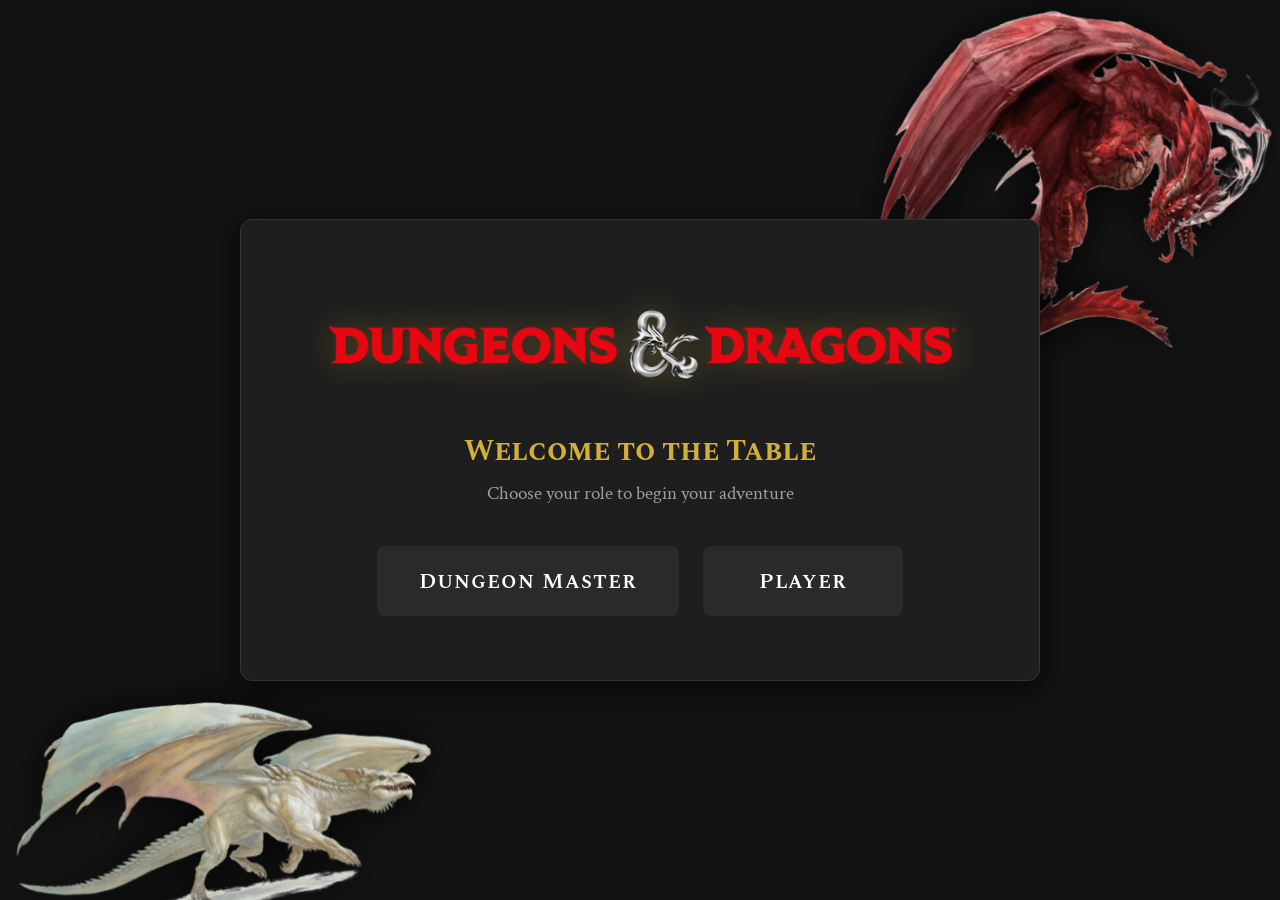
<file: index.html>
<!doctype html>
<html lang="en">
  <head>
    <meta charset="UTF-8" />
    <meta name="viewport" content="width=device-width, initial-scale=1.0" />
    <title>Dungeons and Dragons Virtual Tabletop</title>
    <link rel="stylesheet" href="styles.css" />
  </head>
  <body>
    <img src="images/dnd-red-dragon.png" class="dragon-bg top-right" alt="" />
    <img
      src="images/dnd-white-dragon.png"
      class="dragon-bg bottom-left"
      alt=""
    />

    <main class="home-page">
      <h1 class="logo-container">
        <img
          src="images/dnd-logo.png"
          alt="Dungeons and Dragons"
          class="main-logo"
        />
      </h1>
      <h2>Welcome to the Table</h2>
      <p>Choose your role to begin your adventure</p>

      <div class="role-selection">
        <button id="btn-dm" class="role-btn">Dungeon Master</button>
        <button id="btn-player" class="role-btn">Player</button>
      </div>
    </main>

    <script src="./main.js"></script>
  </body>
</html>
</file>
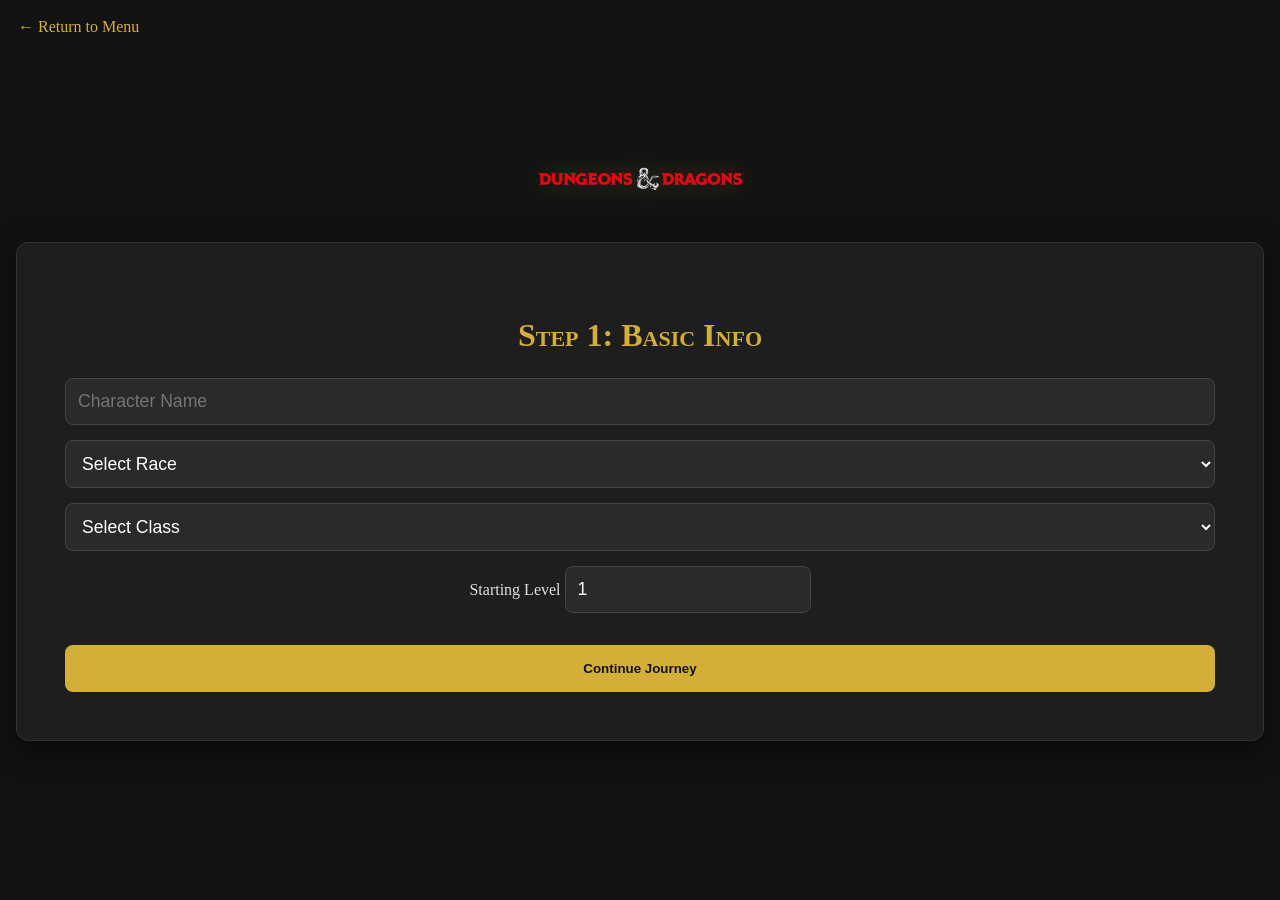
<file: player/player-creator.html>
<!doctype html>
<html lang="en">
  <head>
    <meta charset="UTF-8" />
    <title>D&D Runner - Create Character</title>
    <meta name="viewport" content="width=device-width, initial-scale=1.0" />
    <link rel="stylesheet" href="style.css" />
  </head>
  <body>
    <a href="../index.html" class="back-link">← Return to Menu</a>

    <header class="player-header">
      <img src="../images/dnd-logo.png" alt="D&D Logo" class="mini-logo" />
    </header>

    <main class="content-card">
      <!-- STEP 1 -->
      <section id="step1" class="step">
        <h1>Step 1: Basic Info</h1>
        <div class="input-group">
          <input type="text" id="name" placeholder="Character Name" required />

          <select id="race" required>
            <option value="" disabled selected>Select Race</option>
            <option>Dwarf</option>
            <option>Elf</option>
            <option>Halfling</option>
            <option>Human</option>
            <option>Dragonborn</option>
            <option>Gnome</option>
            <option>Half-Elf</option>
            <option>Half-Orc</option>
            <option>Tiefling</option>
          </select>

          <select id="charClass" required>
            <option value="" disabled selected>Select Class</option>
            <option>Barbarian</option>
            <option>Bard</option>
            <option>Cleric</option>
            <option>Druid</option>
            <option>Fighter</option>
            <option>Monk</option>
            <option>Paladin</option>
            <option>Ranger</option>
            <option>Rogue</option>
            <option>Sorcerer</option>
            <option>Warlock</option>
            <option>Wizard</option>
          </select>

          <div class="level-box">
            <label>Starting Level</label>
            <input type="number" id="level" value="1" min="1" step="1" />
          </div>
        </div>

        <button type="button" id="toStep2" class="role-btn">
          Continue Journey
        </button>
      </section>

      <!-- STEP 2 -->
      <section id="step2" class="step hidden wide-step">
        <h1>Step 2: Roll Your Attributes</h1>

        <div class="step2-layout">
          <!-- STAT CARDS -->
          <div class="stats-grid">
            <div class="stat-card" data-stat="str">
              <h3>STR</h3>
              <div class="stat-value">--</div>
              <button type="button" class="reroll-btn">Reroll</button>
            </div>

            <div class="stat-card" data-stat="dex">
              <h3>DEX</h3>
              <div class="stat-value">--</div>
              <button type="button" class="reroll-btn">Reroll</button>
            </div>

            <div class="stat-card" data-stat="con">
              <h3>CON</h3>
              <div class="stat-value">--</div>
              <button type="button" class="reroll-btn">Reroll</button>
            </div>

            <div class="stat-card" data-stat="int">
              <h3>INT</h3>
              <div class="stat-value">--</div>
              <button type="button" class="reroll-btn">Reroll</button>
            </div>

            <div class="stat-card" data-stat="wis">
              <h3>WIS</h3>
              <div class="stat-value">--</div>
              <button type="button" class="reroll-btn">Reroll</button>
            </div>

            <div class="stat-card" data-stat="cha">
              <h3>CHA</h3>
              <div class="stat-value">--</div>
              <button type="button" class="reroll-btn">Reroll</button>
            </div>

            <button type="button" id="rollAll" class="role-btn roll-all">
              🎲 Roll All Stats
            </button>
          </div>

          <!-- DICE PANEL -->
          <!-- <div class="dice-panel">
            <div id="dice3d" aria-label="Dice">
              <div class="face front"></div>
              <div class="face back"></div>
              <div class="face right"></div>
              <div class="face left"></div>
              <div class="face top"></div>
              <div class="face bottom"></div>
            </div>
          </div> -->

          <div id="dice3d" class="dice-wrap">
            <div id="d20" class="d20" data-face="1" aria-label="d20">
              <figure class="d20-face" data-num="1"></figure>
              <figure class="d20-face" data-num="2"></figure>
              <figure class="d20-face" data-num="3"></figure>
              <figure class="d20-face" data-num="4"></figure>
              <figure class="d20-face" data-num="5"></figure>
              <figure class="d20-face" data-num="6"></figure>
              <figure class="d20-face" data-num="7"></figure>
              <figure class="d20-face" data-num="8"></figure>
              <figure class="d20-face" data-num="9"></figure>
              <figure class="d20-face" data-num="10"></figure>
              <figure class="d20-face" data-num="11"></figure>
              <figure class="d20-face" data-num="12"></figure>
              <figure class="d20-face" data-num="13"></figure>
              <figure class="d20-face" data-num="14"></figure>
              <figure class="d20-face" data-num="15"></figure>
              <figure class="d20-face" data-num="16"></figure>
              <figure class="d20-face" data-num="17"></figure>
              <figure class="d20-face" data-num="18"></figure>
              <figure class="d20-face" data-num="19"></figure>
              <figure class="d20-face" data-num="20"></figure>
            </div>
          </div>
        </div>

        <div class="button-group">
          <button type="button" id="backTo1" class="role-btn secondary">
            Back
          </button>
          <button type="button" id="toStep3" class="role-btn">Next</button>
        </div>
      </section>

      <!-- STEP 3 -->
      <section id="step3" class="step hidden">
        <h1>Step 3: Vital Stats</h1>

        <div class="input-group">
          <input
            type="number"
            id="maxHp"
            min="1"
            step="1"
            placeholder="Max HP"
          />
          <input
            type="number"
            id="mp"
            min="0"
            step="1"
            placeholder="MP (optional)"
          />
        </div>

        <div class="button-group">
          <button type="button" id="backTo2" class="role-btn secondary">
            Back
          </button>
          <button type="button" id="toStep4" class="role-btn">Next</button>
        </div>
      </section>

      <!-- STEP 4 -->
      <section id="step4" class="step hidden">
        <h1>Step 4: Character Backstory (Optional)</h1>

        <div class="input-group">
          <textarea
            id="backstory"
            rows="8"
            placeholder="Write your character’s backstory... (optional)"
          ></textarea>
        </div>

        <div class="button-group">
          <button type="button" id="backTo3" class="role-btn secondary">
            Back
          </button>
          <button type="button" id="finish" class="role-btn">
            Finish Character
          </button>
        </div>
      </section>

      <!-- FINAL -->
      <section id="final" class="step hidden">
        <h1>Character Created</h1>

        <div class="final-sheet">
          <div class="final-header">
            <div id="characterMeta"></div>
          </div>

          <div id="characterStatsGrid" class="final-stats-grid"></div>
          <div id="backstoryBlock" class="backstory-block hidden"></div>
        </div>

        <button
          type="button"
          class="role-btn secondary"
          onclick="window.location.href = '../index.html'"
        >
          Return to Menu
        </button>
      </section>
    </main>

    <script src="player-logic.js"></script>
  </body>
</html>
</file>
<file: styles.css>
@import url('https://fonts.googleapis.com/css2?family=Almendra+Display&family=Crimson+Text:ital,wght@0,400;0,700;1,400&family=Spectral:wght@500;600&display=swap');

/* Basic reset */
* {
  box-sizing: border-box;
  margin: 0;
  padding: 0;
}

body {
  background-color: #121212;
  font-family: 'Crimson Text', serif;
  color: #e0e0e0;

  display: flex;
  justify-content: center;
  align-items: center;

  min-height: 100vh;
  padding: 20px;

  position: relative;
  overflow: hidden;
}

.home-page {
  text-align: center;
  background: #1e1e1e;

  width: 100%;
  max-width: 800px;
  padding: clamp(2rem, 5vw, 4rem);

  border-radius: 12px;
  box-shadow: 0 8px 32px rgba(0, 0, 0, 0.6);
  border: 1px solid #333;
}

.logo-container {
  margin-bottom: 0.5rem;
  display: flex;
  justify-content: center;
  overflow: hidden;
  height: 280px;
  margin-bottom: 1rem;
}

.main-logo {
  width: 100%;
  max-width: 750px;
  height: 200px;
  object-fit: cover;
  object-position: center;
  filter: drop-shadow(0 0 15px rgba(212, 175, 55, 0.3));
  transition: transform 0.3s ease;
}

h2 {
  font-family: 'Spectral', serif;
  font-variant: small-caps;
  font-size: 1.8rem;
  color: #d4af37;
  margin-top: -150px;
  margin-bottom: 0.5rem;
}

@media (max-width: 480px) {
  .main-logo {
    max-width: 300px;
  }
}

h1 {
  font-family: 'Crimson Text', serif;
  font-size: clamp(2rem, 6vw, 3.5rem);
  color: #d4af37;
  text-transform: uppercase;
  letter-spacing: 2px;
  margin-bottom: 1rem;
  line-height: 1.2;
}

p {
  margin-bottom: 2.5rem;
  color: #a0a0a0;
  font-size: clamp(1rem, 2vw, 1.2rem);
}

.role-selection {
  display: flex;
  gap: 1.5rem;
  justify-content: center;
  flex-wrap: wrap;
}

.role-btn {
  font-family: 'Spectral', serif;
  font-variant: small-caps;
  font-weight: 600;
  letter-spacing: 1px;
  padding: 1rem 2.5rem;
  font-size: 1.4rem;
  cursor: pointer;
  border: none;
  border-radius: 8px;
  transition: all 0.2s ease;
  background-color: #2a2a2a;
  color: white;
  border: 2px solid transparent;
  min-width: 200px;
}

.role-btn:hover {
  transform: translateY(-3px);
  background-color: #3a3a3a;
  border-color: #d4af37;
  box-shadow: 0 4px 12px rgba(212, 175, 55, 0.2);
}

.dm-btn {
  background-color: #5c162e;
}

.dm-btn:hover {
  background-color: #7a1d3d;
  border-color: #ff4d4d;
  box-shadow: 0 4px 12px rgba(255, 77, 77, 0.2);
}

@media (max-width: 480px) {
  .role-selection {
    flex-direction: column;
    align-items: center;
  }

  .role-btn {
    width: 100%;
  }
}

.dragon-bg {
  position: fixed;
  /* Keeps dragons from getting too small or too huge */
  width: clamp(300px, 35vw, 600px);
  height: auto;
  z-index: -1;
  opacity: 1;
  pointer-events: none;
  filter: drop-shadow(0 0 20px rgba(0, 0, 0, 0.8));
  transition: opacity 0.3s ease;
}

.top-right {
  top: -25px;
  right: -30px;
  transform: rotate(-12deg);
}

.bottom-left {
  bottom: -20px;
  left: -10px;
  transform: rotate(-12deg);
}

@media (max-width: 600px) {
  .dragon-bg {
    width: 180px;
    opacity: 0.3;
  }
}
</file>
<file: player/style.css>
/* Import fonts as before... */

body {
  background-color: #121212;
  color: #e0e0e0;
  font-family: 'Crimson Text', serif;
  display: flex;
  flex-direction: column;
  justify-content: center; /* Vertical centering */
  align-items: center; /* Horizontal centering */
  min-height: 100vh;
  margin: 0;
  overflow-x: hidden;
}

.back-link {
  position: fixed;
  top: 18px;
  left: 18px;
  color: #d4af37;
  text-decoration: none;
  font-size: 1rem;
  z-index: 1000;
}

.player-header {
  margin-bottom: 14px;
}

.mini-logo {
  width: 220px;
  height: auto;
  filter: drop-shadow(0 0 12px rgba(212, 175, 55, 0.25));
}

.stats-grid {
  display: flex;
  flex-direction: column;
  gap: 12px;
  margin-bottom: 1.5rem;
}

.stat-row {
  display: grid;
  grid-template-columns: 60px 1fr 90px;
  gap: 10px;
  align-items: center;
}

.roll-btn {
  background: #333;
  border: 1px solid #555;
  color: #fff;
  border-radius: 8px;
  padding: 10px 12px;
  cursor: pointer;
}

.roll-btn:hover {
  filter: brightness(1.1);
}

.button-group {
  display: flex;
  gap: 12px;
}

/* The Main Card - Styling copied from your Homepage .home-page */
.content-card {
  text-align: center;
  background: #1e1e1e;
  width: 90%;
  max-width: 1150px;
  padding: clamp(1.5rem, 5vw, 3rem);
  border-radius: 12px;
  box-shadow: 0 8px 32px rgba(0, 0, 0, 0.6);
  border: 1px solid #333;
  z-index: 10;
}

.hidden {
  display: none !important;
}

/* Typography */
h1 {
  font-family: 'Spectral', serif;
  font-variant: small-caps;
  color: #d4af37;
  font-size: 2rem;
  margin-bottom: 1.5rem;
}

/* Inputs & Form layout */
.input-group {
  display: flex;
  flex-direction: column;
  gap: 15px;
  margin-bottom: 2rem;
}

input,
select {
  background: #2a2a2a;
  border: 1px solid #444;
  color: white;
  padding: 12px;
  border-radius: 8px;
  font-size: 1.1rem;
}

/* Button styling to match the homepage 'role-btn' */
.role-btn {
  background-color: #d4af37;
  color: #121212;
  font-weight: bold;
  padding: 1rem 2rem;
  border: none;
  border-radius: 8px;
  cursor: pointer;
  transition: transform 0.2s;
  width: 100%;
}

.role-btn.secondary {
  background-color: #333;
  color: white;
}

.role-btn:hover {
  transform: translateY(-2px);
  filter: brightness(1.1);
}

#diceOverlay {
  position: fixed;
  top: 0;
  left: 0;
  width: 100%;
  height: 100%;

  display: flex;
  justify-content: center;
  align-items: center;

  perspective: 1200px;

  pointer-events: none;

  opacity: 0;
  visibility: hidden;

  z-index: 999;

  transition: opacity 0.2s ease;
}

#diceOverlay.active {
  opacity: 1;
  visibility: visible;
}

#dice3d {
  width: 90px;
  height: 90px;
  position: relative;
  transform-style: preserve-3d;
}

.face {
  position: absolute;
  width: 90px;
  height: 90px;
  background: white;
  border: 2px solid #222;
  border-radius: 12px;
  backface-visibility: hidden;
}

.front {
  transform: rotateY(0deg) translateZ(45px);
}
.back {
  transform: rotateY(180deg) translateZ(45px);
}
.right {
  transform: rotateY(90deg) translateZ(45px);
}
.left {
  transform: rotateY(-90deg) translateZ(45px);
}
.top {
  transform: rotateX(90deg) translateZ(45px);
}
.bottom {
  transform: rotateX(-90deg) translateZ(45px);
}

@keyframes throwDice {
  0% {
    transform: translateX(500px) translateY(400px) rotateX(0deg) rotateY(0deg);
  }

  40% {
    transform: translateX(100px) translateY(80px) rotateX(540deg)
      rotateY(360deg);
  }

  70% {
    transform: translateX(-20px) translateY(-15px) rotateX(760deg)
      rotateY(620deg);
  }

  85% {
    transform: translateX(10px) translateY(8px) rotateX(840deg) rotateY(700deg);
  }

  100% {
    transform: translateX(0px) translateY(0px) rotateX(900deg) rotateY(760deg);
  }
}

.step2-layout {
  display: grid;
  grid-template-columns: 3fr 2fr;
  gap: 2rem;
  align-items: center;
}

.stats-grid {
  display: grid;
  grid-template-columns: repeat(3, 1fr);
  gap: 1rem;
}

.stat-card {
  background: #2a2a2a;
  border: 1px solid #444;
  border-radius: 16px;
  padding: 1.5rem;
  text-align: center;
  transition: transform 0.2s ease;
}

.stat-card.active {
  transform: scale(1.05);
  border-color: #d4af37;
}

.final-sheet {
  margin: 1rem 0 2rem;
  padding-top: 1rem;
  border-top: 1px solid #333;
}

.final-header {
  margin-bottom: 1.5rem;
}

.final-name {
  margin: 0;
  color: #d4af37;
  font-family: 'Spectral', serif;
  font-variant: small-caps;
  font-size: 2.2rem;
}

.final-subtitle {
  margin-top: 0.25rem;
  color: #a0a0a0;
}

.final-stats-grid {
  display: grid;
  grid-template-columns: repeat(4, 1fr);
  gap: 1rem;
}

.final-card .stat-value {
  font-size: 2.4rem;
}

@media (max-width: 768px) {
  .final-stats-grid {
    grid-template-columns: repeat(2, 1fr);
  }
}

.stat-value {
  font-size: 2rem;
  font-weight: bold;
  color: #d4af37;
  margin: 0.5rem 0;
}

.reroll-btn {
  background: #333;
  border: 1px solid #555;
  color: white;
  padding: 6px 10px;
  border-radius: 6px;
  cursor: pointer;
}

.roll-all {
  grid-column: span 3;
  margin-top: 1rem;
}

.dice-panel {
  display: flex;
  justify-content: center;
  align-items: center;
}

.wide-step {
  width: 100%;
}

.wide-step .content-card,
.wide-step {
  max-width: 1200px;
}

@media (max-width: 768px) {
  body {
    overflow-y: auto;
    justify-content: flex-start;
    padding-top: 60px;
  }

  .content-card {
    width: 95%;
    padding: 1.5rem;
  }

  .step2-layout {
    grid-template-columns: 1fr;
    gap: 2rem;
  }

  .stats-grid {
    grid-template-columns: repeat(2, 1fr);
  }

  .roll-all {
    grid-column: span 2;
  }

  .dice-panel {
    order: -1; /* Move dice above stats */
    margin-bottom: 1rem;
  }

  #dice3d {
    width: 110px;
    height: 110px;
  }

  .face {
    width: 110px;
    height: 110px;
  }

  .front {
    transform: rotateY(0deg) translateZ(55px);
  }
  .back {
    transform: rotateY(180deg) translateZ(55px);
  }
  .right {
    transform: rotateY(90deg) translateZ(55px);
  }
  .left {
    transform: rotateY(-90deg) translateZ(55px);
  }
  .top {
    transform: rotateX(90deg) translateZ(55px);
  }
  .bottom {
    transform: rotateX(-90deg) translateZ(55px);
  }

  .stat-card {
    min-height: 140px;
  }

  .stat-value {
    font-size: 2.2rem;
  }
}

.backstory-block {
  margin-top: 1.5rem;
  padding: 1.25rem;
  border: 1px solid #333;
  border-radius: 12px;
  background: #1a1a1a;
  text-align: left;
}

.backstory-title {
  margin: 0 0 0.75rem;
  color: #d4af37;
  font-family: 'Spectral', serif;
  font-variant: small-caps;
}

.backstory-text {
  margin: 0;
  color: #e0e0e0;
  line-height: 1.6;
  white-space: pre-wrap; /* keeps newlines */
}

/* -------------------- D20 (CSS 3D) -------------------- */
/* We keep #dice3d because your throwDice animation targets it */
#dice3d.dice-wrap {
  width: 200px;
  height: 200px;
  position: relative;
  perspective: 1500px;
  transform-style: preserve-3d;
  display: flex;
  justify-content: center;
  align-items: center;
}

/* D20 sizing/math via CSS vars (ported from SCSS) */
.d20 {
  --container: 200px;
  --faceW: calc(var(--container) * 0.5);
  --faceH: calc(var(--faceW) * 0.86);

  --angle: 53deg;
  --ringAngle: -11deg;
  --sideAngle: 72deg;

  --tz: calc(var(--faceW) * 0.335);
  --ty: calc(var(--faceH) * -0.15);

  --ringZ: calc(var(--faceW) * 0.75);
  --ringY: calc((var(--faceH) * 0.78) + var(--ty));

  --lowerZ: var(--tz);
  --lowerY: calc((var(--faceH) * 0.78) + var(--ringY));

  width: var(--container);
  height: var(--container);

  position: relative;
  transform-style: preserve-3d;
  transition: transform 0.5s ease-out;

  /* default orientation */
  transform: rotateX(calc(-1 * var(--angle)));
}

/* The triangular faces */
.d20-face {
  position: absolute;
  left: 50%;
  top: 0;
  width: 0;
  height: 0;

  margin-left: calc(var(--faceW) * -0.5);

  border-left: calc(var(--faceW) * 0.5) solid transparent;
  border-right: calc(var(--faceW) * 0.5) solid transparent;
  border-bottom: var(--faceH) solid rgba(30, 180, 20, 0.75);

  transform-style: preserve-3d;
  backface-visibility: hidden;
}

.d20-face::before {
  content: attr(data-num);
  position: absolute;
  top: calc(var(--faceH) * 0.25);
  left: calc(var(--faceW) * -1);

  width: calc(var(--faceW) * 2);
  height: var(--faceH);

  text-align: center;
  line-height: calc(var(--faceH) * 0.9);

  font-size: calc(var(--faceH) * 0.5);
  font-weight: 700;
  color: #fff;
  text-shadow: 1px 1px 3px #000;
}

/* ---- place faces (ported from SCSS loops) ---- */
/* 1..5 (top cap) */
.d20-face:nth-child(1) {
  transform: rotateY(calc(-1 * var(--sideAngle) * 0)) translateZ(var(--tz))
    translateY(var(--ty)) rotateX(var(--angle));
}
.d20-face:nth-child(2) {
  transform: rotateY(calc(-1 * var(--sideAngle) * 1)) translateZ(var(--tz))
    translateY(var(--ty)) rotateX(var(--angle));
}
.d20-face:nth-child(3) {
  transform: rotateY(calc(-1 * var(--sideAngle) * 2)) translateZ(var(--tz))
    translateY(var(--ty)) rotateX(var(--angle));
}
.d20-face:nth-child(4) {
  transform: rotateY(calc(-1 * var(--sideAngle) * 3)) translateZ(var(--tz))
    translateY(var(--ty)) rotateX(var(--angle));
}
.d20-face:nth-child(5) {
  transform: rotateY(calc(-1 * var(--sideAngle) * 4)) translateZ(var(--tz))
    translateY(var(--ty)) rotateX(var(--angle));
}

/* 6..10 (upper ring) */
.d20-face:nth-child(6) {
  transform: rotateY(calc(-1 * var(--sideAngle) * -5)) translateZ(var(--ringZ))
    translateY(var(--ringY)) rotateZ(180deg) rotateX(var(--ringAngle));
}
.d20-face:nth-child(7) {
  transform: rotateY(calc(-1 * var(--sideAngle) * -4)) translateZ(var(--ringZ))
    translateY(var(--ringY)) rotateZ(180deg) rotateX(var(--ringAngle));
}
.d20-face:nth-child(8) {
  transform: rotateY(calc(-1 * var(--sideAngle) * -3)) translateZ(var(--ringZ))
    translateY(var(--ringY)) rotateZ(180deg) rotateX(var(--ringAngle));
}
.d20-face:nth-child(9) {
  transform: rotateY(calc(-1 * var(--sideAngle) * -2)) translateZ(var(--ringZ))
    translateY(var(--ringY)) rotateZ(180deg) rotateX(var(--ringAngle));
}
.d20-face:nth-child(10) {
  transform: rotateY(calc(-1 * var(--sideAngle) * -1)) translateZ(var(--ringZ))
    translateY(var(--ringY)) rotateZ(180deg) rotateX(var(--ringAngle));
}

/* 11..15 (lower ring) */
.d20-face:nth-child(11) {
  transform: rotateY(calc(var(--sideAngle) * 3 + (var(--sideAngle) / 2)))
    translateZ(var(--ringZ)) translateY(var(--ringY)) rotateX(var(--ringAngle));
}
.d20-face:nth-child(12) {
  transform: rotateY(calc(var(--sideAngle) * 4 + (var(--sideAngle) / 2)))
    translateZ(var(--ringZ)) translateY(var(--ringY)) rotateX(var(--ringAngle));
}
.d20-face:nth-child(13) {
  transform: rotateY(calc(var(--sideAngle) * 5 + (var(--sideAngle) / 2)))
    translateZ(var(--ringZ)) translateY(var(--ringY)) rotateX(var(--ringAngle));
}
.d20-face:nth-child(14) {
  transform: rotateY(calc(var(--sideAngle) * 6 + (var(--sideAngle) / 2)))
    translateZ(var(--ringZ)) translateY(var(--ringY)) rotateX(var(--ringAngle));
}
.d20-face:nth-child(15) {
  transform: rotateY(calc(var(--sideAngle) * 7 + (var(--sideAngle) / 2)))
    translateZ(var(--ringZ)) translateY(var(--ringY)) rotateX(var(--ringAngle));
}

/* 16..20 (bottom cap) */
.d20-face:nth-child(16) {
  transform: rotateY(calc(var(--sideAngle) * -2 + (var(--sideAngle) / 2)))
    translateZ(var(--lowerZ)) translateY(var(--lowerY)) rotateZ(180deg)
    rotateX(var(--angle));
}
.d20-face:nth-child(17) {
  transform: rotateY(calc(var(--sideAngle) * -1 + (var(--sideAngle) / 2)))
    translateZ(var(--lowerZ)) translateY(var(--lowerY)) rotateZ(180deg)
    rotateX(var(--angle));
}
.d20-face:nth-child(18) {
  transform: rotateY(calc(var(--sideAngle) * 0 + (var(--sideAngle) / 2)))
    translateZ(var(--lowerZ)) translateY(var(--lowerY)) rotateZ(180deg)
    rotateX(var(--angle));
}
.d20-face:nth-child(19) {
  transform: rotateY(calc(var(--sideAngle) * 1 + (var(--sideAngle) / 2)))
    translateZ(var(--lowerZ)) translateY(var(--lowerY)) rotateZ(180deg)
    rotateX(var(--angle));
}
.d20-face:nth-child(20) {
  transform: rotateY(calc(var(--sideAngle) * 2 + (var(--sideAngle) / 2)))
    translateZ(var(--lowerZ)) translateY(var(--lowerY)) rotateZ(180deg)
    rotateX(var(--angle));
}

/* ---- show a particular face by rotating the whole d20 ---- */
.d20[data-face='1'] {
  transform: rotateX(calc(-1 * var(--angle)))
    rotateY(calc(var(--sideAngle) * 0));
}
.d20[data-face='2'] {
  transform: rotateX(calc(-1 * var(--angle)))
    rotateY(calc(var(--sideAngle) * 1));
}
.d20[data-face='3'] {
  transform: rotateX(calc(-1 * var(--angle)))
    rotateY(calc(var(--sideAngle) * 2));
}
.d20[data-face='4'] {
  transform: rotateX(calc(-1 * var(--angle)))
    rotateY(calc(var(--sideAngle) * 3));
}
.d20[data-face='5'] {
  transform: rotateX(calc(-1 * var(--angle)))
    rotateY(calc(var(--sideAngle) * 4));
}

.d20[data-face='6'] {
  transform: rotateX(calc(-1 * var(--ringAngle))) rotateZ(180deg)
    rotateY(calc(var(--sideAngle) * 0));
}
.d20[data-face='7'] {
  transform: rotateX(calc(-1 * var(--ringAngle))) rotateZ(180deg)
    rotateY(calc(var(--sideAngle) * 1));
}
.d20[data-face='8'] {
  transform: rotateX(calc(-1 * var(--ringAngle))) rotateZ(180deg)
    rotateY(calc(var(--sideAngle) * 2));
}
.d20[data-face='9'] {
  transform: rotateX(calc(-1 * var(--ringAngle))) rotateZ(180deg)
    rotateY(calc(var(--sideAngle) * 3));
}
.d20[data-face='10'] {
  transform: rotateX(calc(-1 * var(--ringAngle))) rotateZ(180deg)
    rotateY(calc(var(--sideAngle) * 4));
}

.d20[data-face='11'] {
  transform: rotateX(calc(-1 * var(--ringAngle)))
    rotateY(calc(-1 * var(--sideAngle) * 3 - (var(--sideAngle) / 2)));
}
.d20[data-face='12'] {
  transform: rotateX(calc(-1 * var(--ringAngle)))
    rotateY(calc(-1 * var(--sideAngle) * 4 - (var(--sideAngle) / 2)));
}
.d20[data-face='13'] {
  transform: rotateX(calc(-1 * var(--ringAngle)))
    rotateY(calc(-1 * var(--sideAngle) * 5 - (var(--sideAngle) / 2)));
}
.d20[data-face='14'] {
  transform: rotateX(calc(-1 * var(--ringAngle)))
    rotateY(calc(-1 * var(--sideAngle) * 6 - (var(--sideAngle) / 2)));
}
.d20[data-face='15'] {
  transform: rotateX(calc(-1 * var(--ringAngle)))
    rotateY(calc(-1 * var(--sideAngle) * 7 - (var(--sideAngle) / 2)));
}

.d20[data-face='16'] {
  transform: rotateX(calc(-1 * var(--angle) + 180deg))
    rotateY(calc(-1 * var(--sideAngle) * 1));
}
.d20[data-face='17'] {
  transform: rotateX(calc(-1 * var(--angle) + 180deg))
    rotateY(calc(-1 * var(--sideAngle) * 2));
}
.d20[data-face='18'] {
  transform: rotateX(calc(-1 * var(--angle) + 180deg))
    rotateY(calc(-1 * var(--sideAngle) * 3));
}
.d20[data-face='19'] {
  transform: rotateX(calc(-1 * var(--angle) + 180deg))
    rotateY(calc(-1 * var(--sideAngle) * 4));
}
.d20[data-face='20'] {
  transform: rotateX(calc(-1 * var(--angle) + 180deg))
    rotateY(calc(-1 * var(--sideAngle) * 5));
}
</file>
